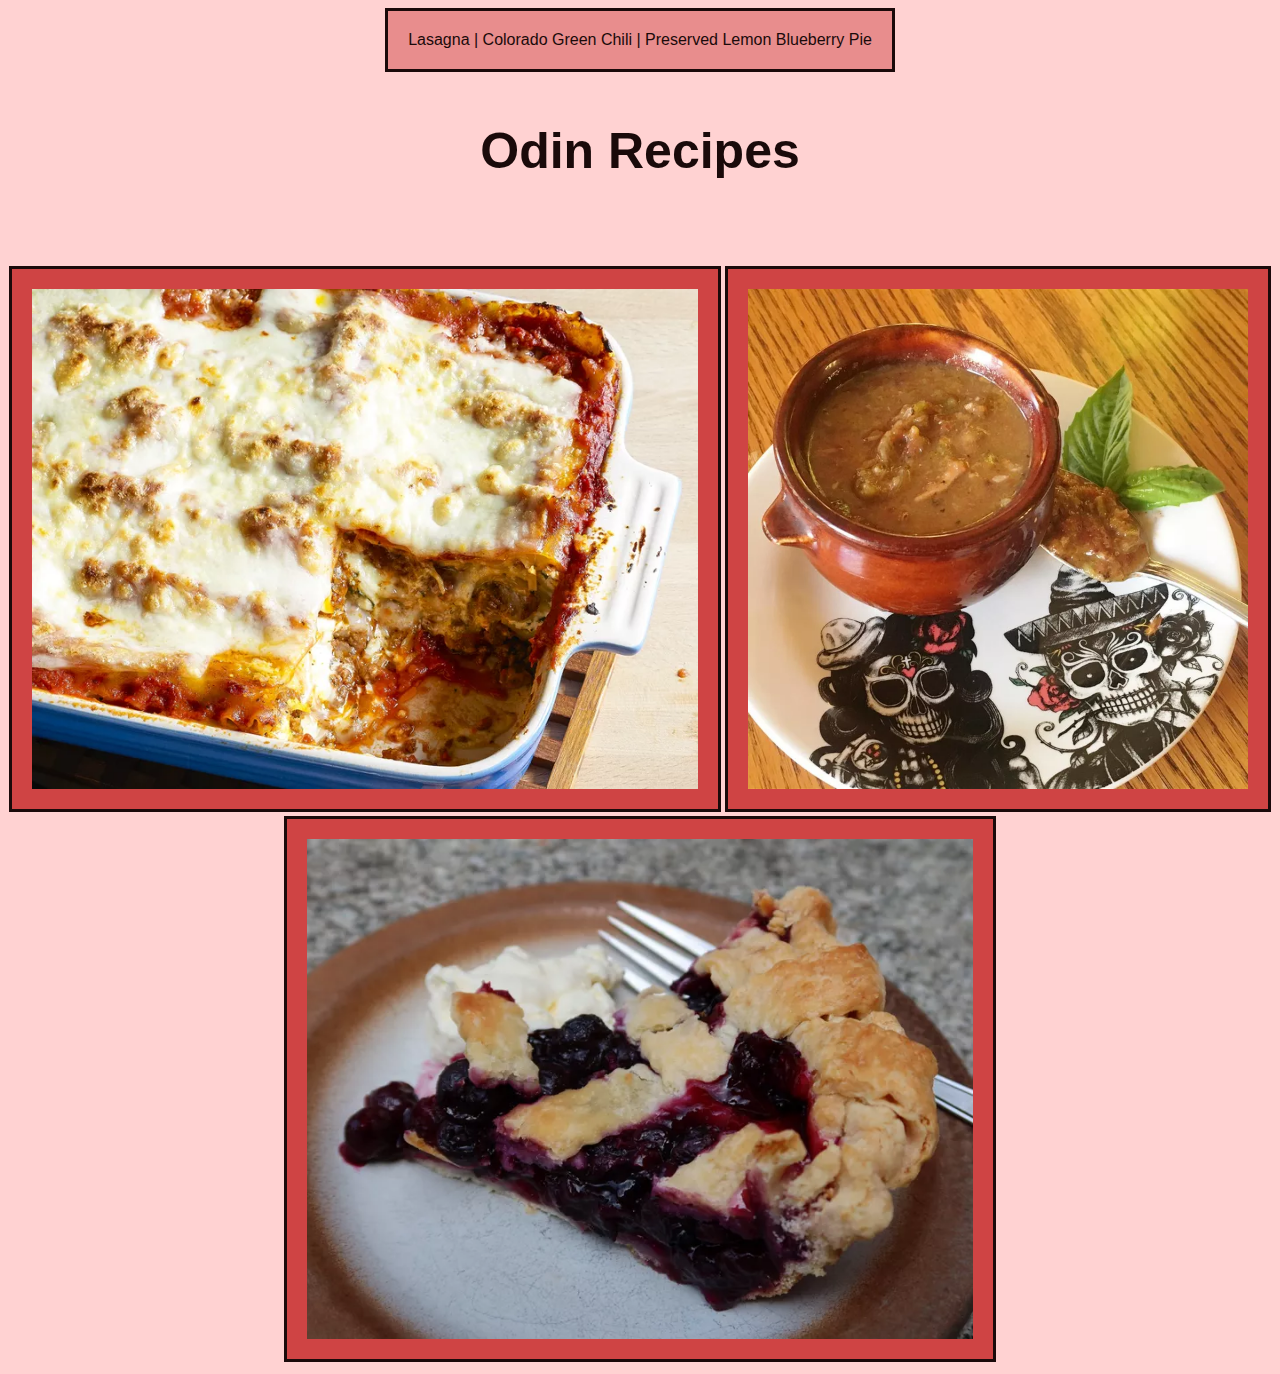
<file: index.html>
<!DOCTYPE html>
<html lang="en">
<head>
    <meta charset="UTF-8">
    <meta name="viewport" content="width=device-width, initial-scale=1.0">
    <title>Odin Recipes | Home</title>
    <link rel="stylesheet" href="styles.css">
</head>
<body>
    <div class="home">
        <nav class="index-nav">
            <a href="./recipes/lasagna.html">Lasagna</a> | 
            <a href="./recipes/colorado-green-chili.html"> Colorado Green Chili</a> | 
            <a href="./recipes/plb-pie.html">Preserved Lemon Blueberry Pie</a>
        </nav>
        <h1>Odin Recipes</h1>
        <br>
        <br>
        <a href="./recipes/lasagna.html"><img src="./images/lasagna.png" alt="Lasagna" class="index-img"></a>
        <a href="./recipes/colorado-green-chili.html"><img src="./images/chili.png" alt="Chili" class="index-img"></a>
        <a href="./recipes/plb-pie.html"><img src="./images/pie.png" alt="Pie" class="index-img"></a>
    </div>
</body>
</html>
</file>
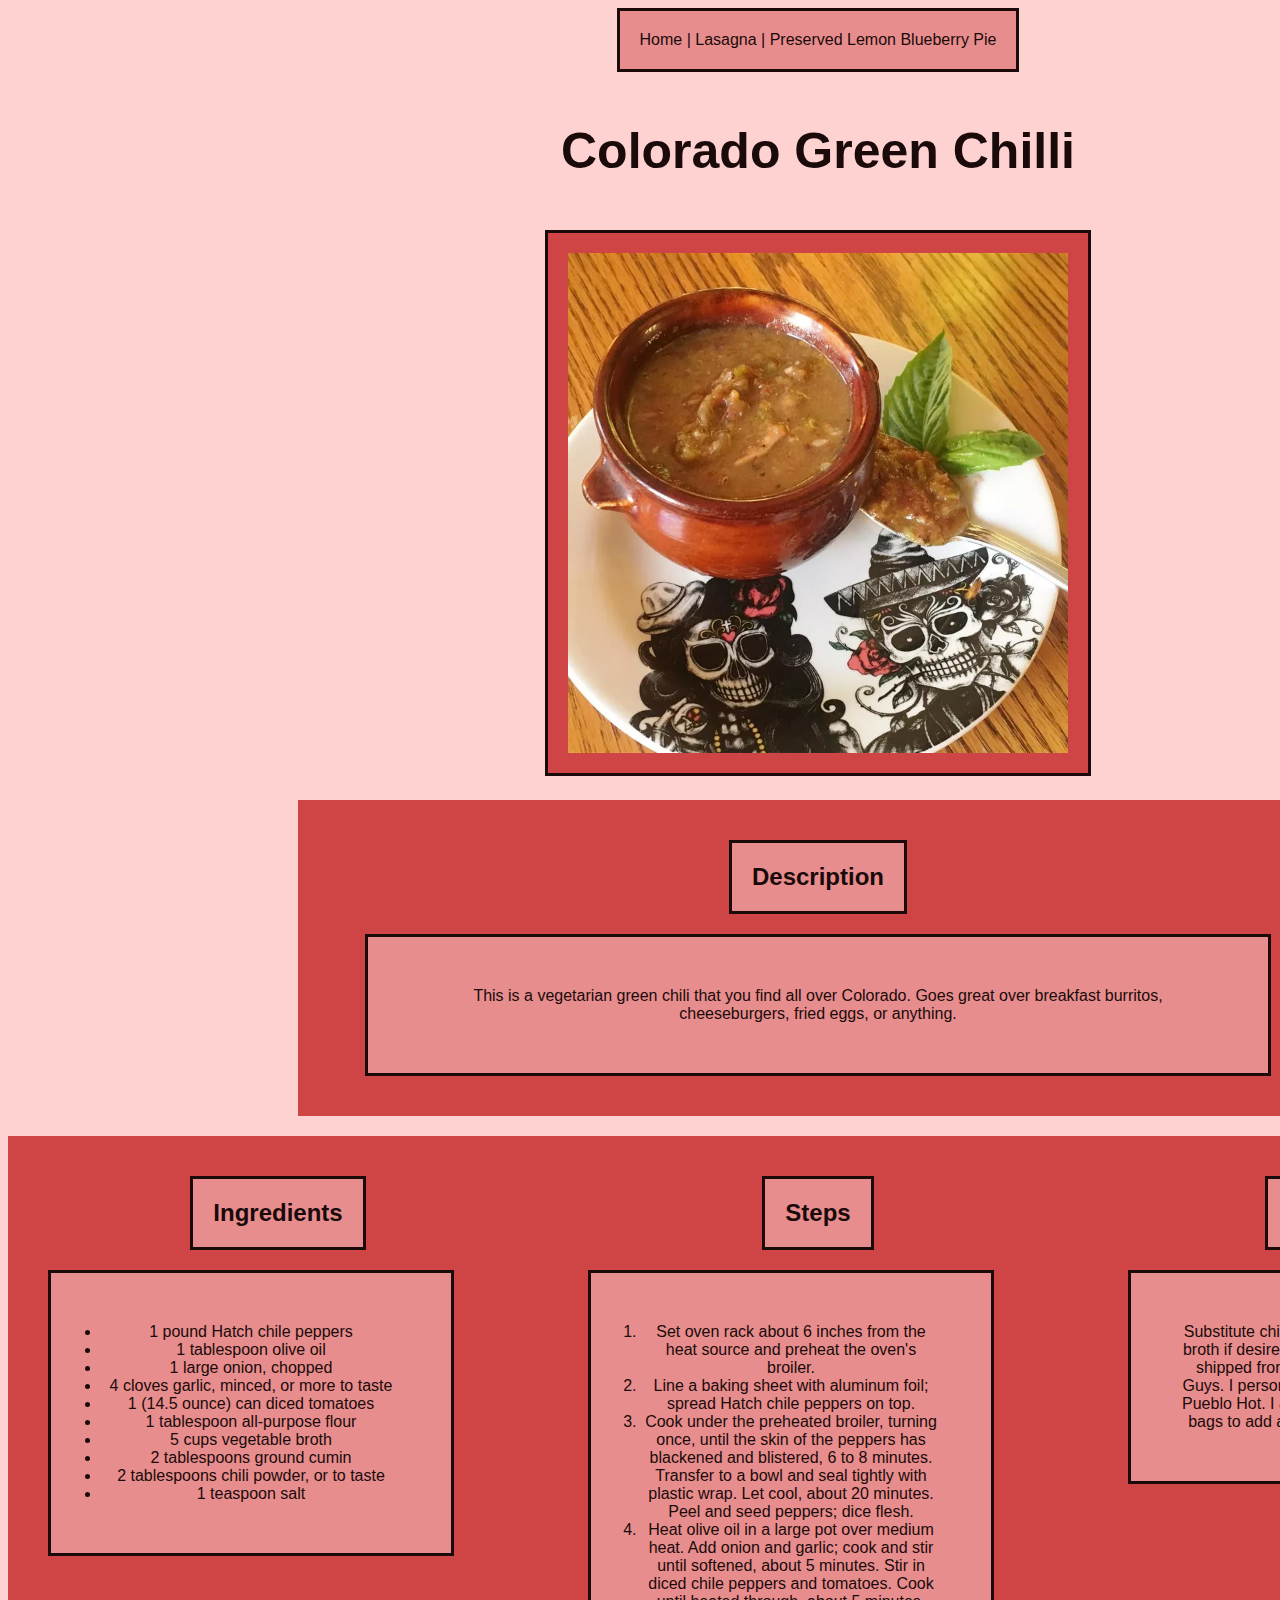
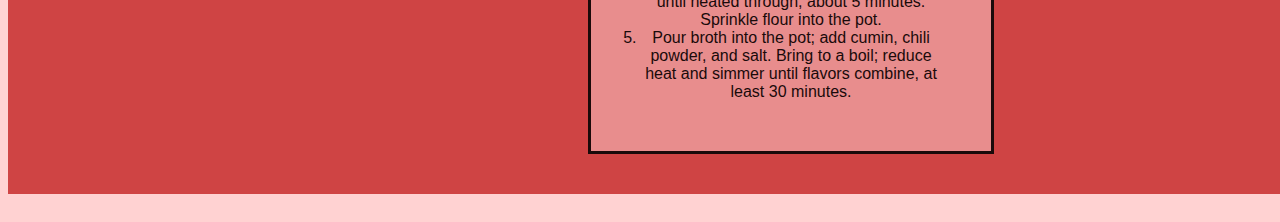
<file: recipes/colorado-green-chili.html>
<!DOCTYPE html>
<html lang="en">
<head>
    <meta charset="UTF-8">
    <meta name="viewport" content="width=device-width, initial-scale=1.0">
    <title>Odin Recipes | Colorado Green Chili</title>
    <link rel="stylesheet" href="../styles.css">
</head>
<body>
    <div class="chili">
        <nav>
            <a href="../index.html">Home</a> | 
            <a href="./lasagna.html">Lasagna</a> | 
            <a href="./plb-pie.html">Preserved Lemon Blueberry Pie</a>
        </nav>
        <h1>Colorado Green Chilli</h1>
        <img src="../images/chili.png" alt="An image of chili.">
        <div class="description">
            <h2>Description</h2>
            <p>This is a vegetarian green chili that you find all over Colorado. Goes great over breakfast burritos, cheeseburgers, fried eggs, or anything.</p>
        </div>
        <div class="container">
            <div class="box">
                <h2>Ingredients</h2>
                <div>
                    <ul>
                        <li>1 pound Hatch chile peppers</li>
                        <li>1 tablespoon olive oil</li>
                        <li>1 large onion, chopped</li>
                        <li>4 cloves garlic, minced, or more to taste</li>
                        <li>1 (14.5 ounce) can diced tomatoes</li>
                        <li>1 tablespoon all-purpose flour</li>
                        <li>5 cups vegetable broth</li>
                        <li>2 tablespoons ground cumin</li>
                        <li>2 tablespoons chili powder, or to taste</li>
                        <li>1 teaspoon salt</li>
                    </ul>
                </div>
            </div>
            <div class="box">
                <h2>Steps</h2>
                <div>
                    <ol>
                        <li>Set oven rack about 6 inches from the heat source and preheat the oven's broiler.</li>
                        <li>Line a baking sheet with aluminum foil; spread Hatch chile peppers on top.</li>
                        <li>Cook under the preheated broiler, turning once, until the skin of the peppers has blackened and blistered, 6 to 8 minutes. Transfer to a bowl and seal tightly with plastic wrap. Let cool, about 20 minutes. Peel and seed peppers; dice flesh.</li>
                        <li>Heat olive oil in a large pot over medium heat. Add onion and garlic; cook and stir until softened, about 5 minutes. Stir in diced chile peppers and tomatoes. Cook until heated through, about 5 minutes. Sprinkle flour into the pot.</li>
                        <li>Pour broth into the pot; add cumin, chili powder, and salt. Bring to a boil; reduce heat and simmer until flavors combine, at least 30 minutes.</li>
                    </ol>
                </div>
            </div>
            <div class="box">
                <h2>Cook's Note</h2>
                <div>
                    <p>Substitute chicken broth for the vegetable broth if desired. Use fresh or frozen chiles shipped from someplace like The Chili Guys. I personally use either Hot Hatch or Pueblo Hot. I also dump in the oil from the bags to add a little extra depth and heat.</p>
                </div>
            </div>
        </div>
    </div>
</body>
</html>
</file>
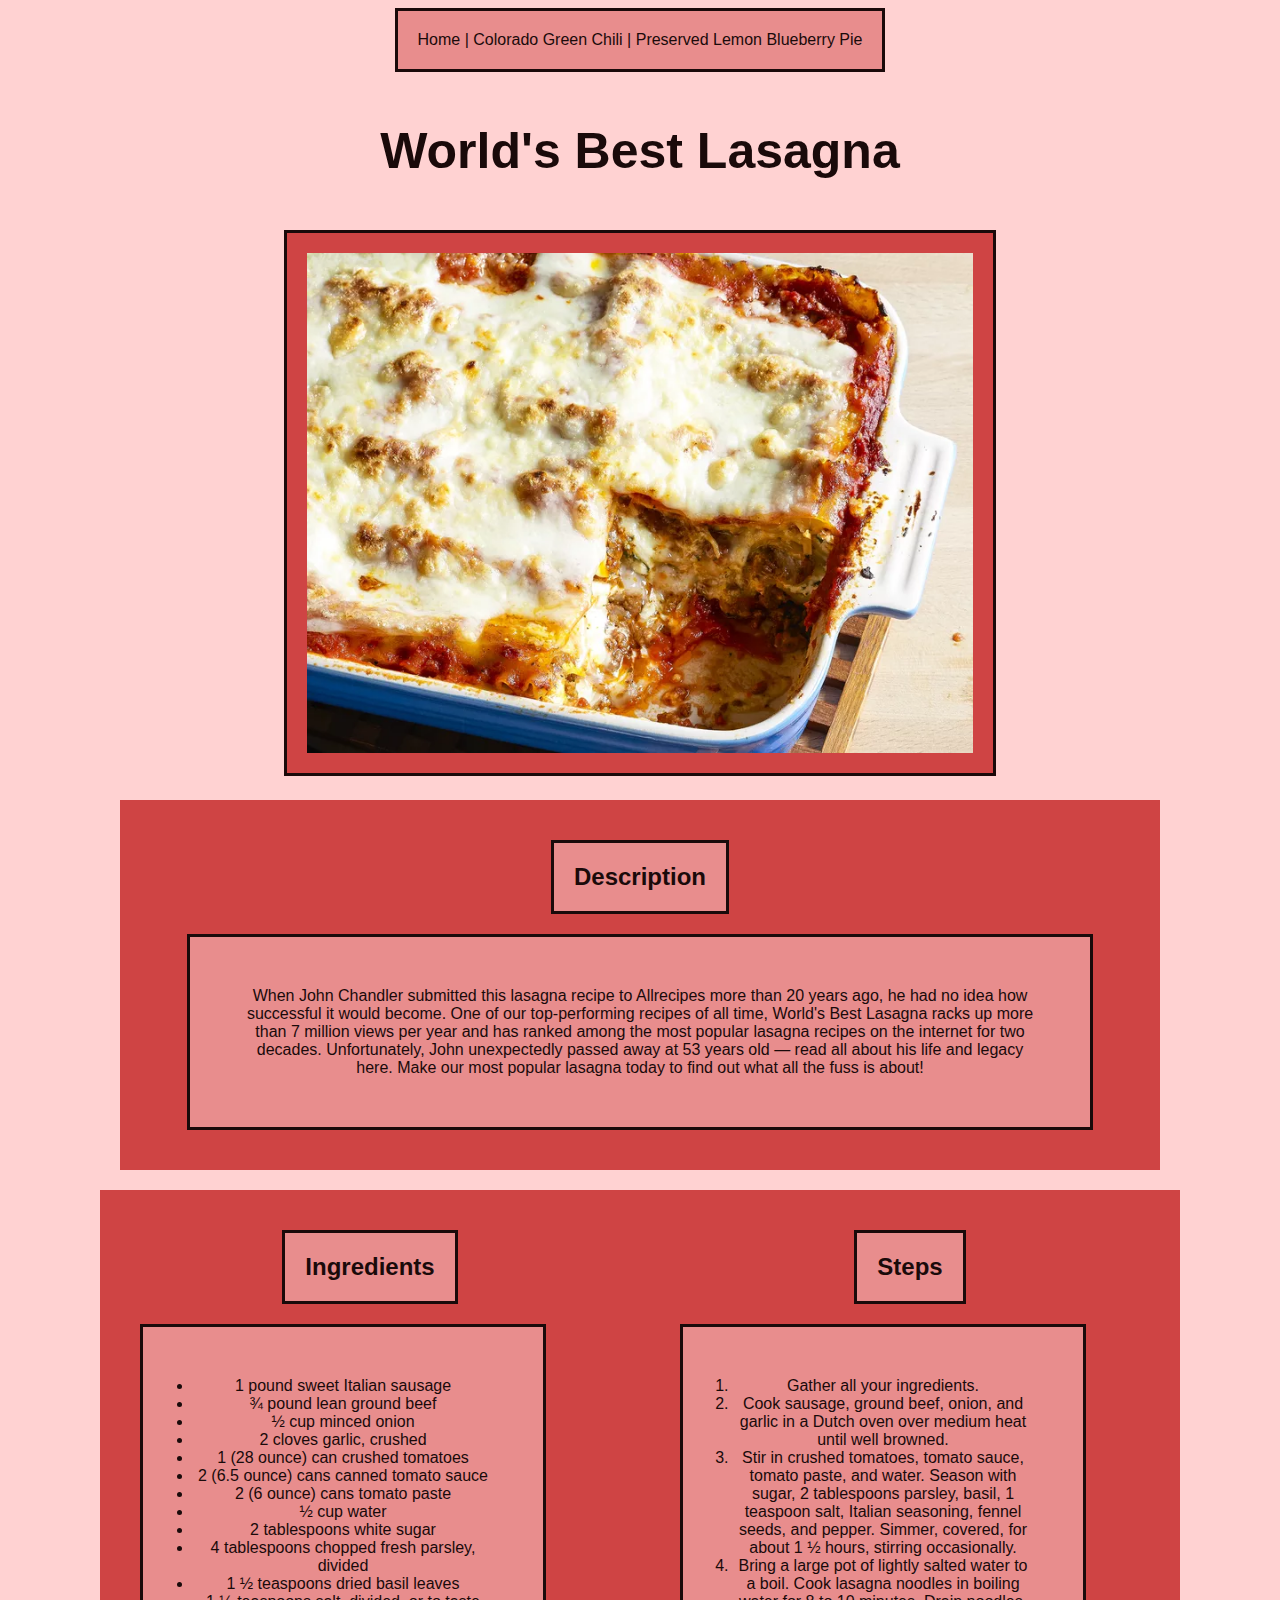
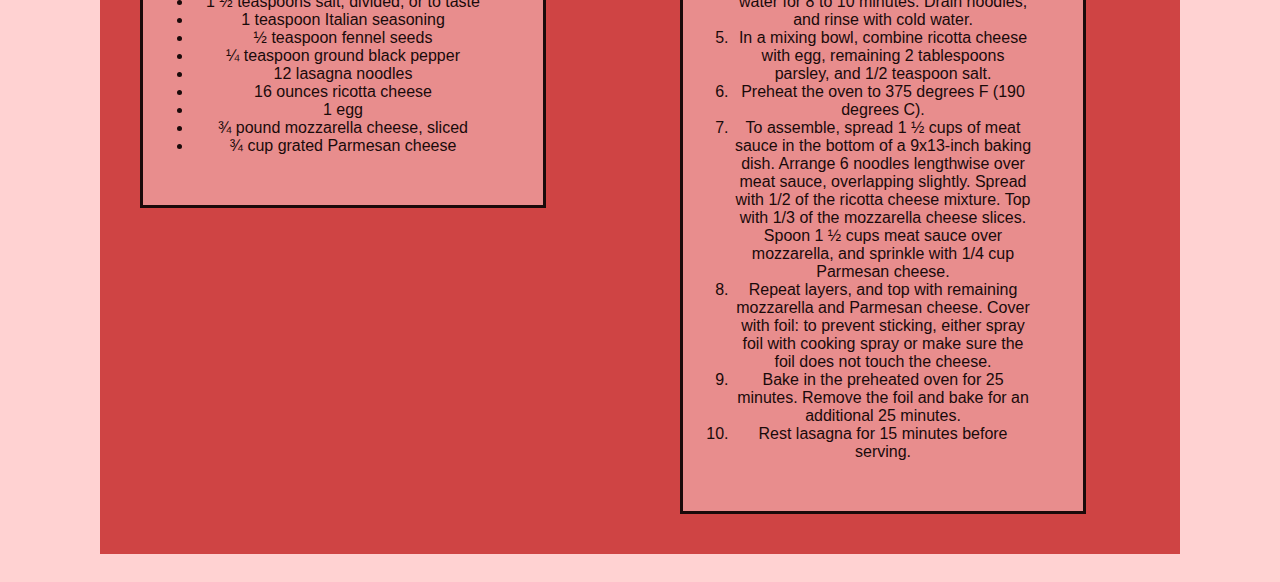
<file: recipes/lasagna.html>
<!DOCTYPE html>
<html lang="en">
<head>
    <meta charset="UTF-8">
    <meta name="viewport" content="width=device-width, initial-scale=1.0">
    <title>Odin Recipes | Lasagna</title>
    <link rel="stylesheet" href="../styles.css">
</head>
<body>
    <div class="lasagna">
        <nav>
            <a href="../index.html">Home</a> | 
            <a href="./colorado-green-chili.html">Colorado Green Chili</a> | 
            <a href="./plb-pie.html">Preserved Lemon Blueberry Pie</a>
        </nav>
        <h1>World's Best Lasagna</h1>
        <img src="../images/lasagna.png" alt="An image of lasagna.">
        <div class="description">
            <h2>Description</h2>
            <p>When John Chandler submitted this lasagna recipe to Allrecipes more than 20 years ago, he had no idea how successful it would become. One of our top-performing recipes of all time, World's Best Lasagna racks up more than 7 million views per year and has ranked among the most popular lasagna recipes on the internet for two decades. Unfortunately, John unexpectedly passed away at 53 years old — read all about his life and legacy here. Make our most popular lasagna today to find out what all the fuss is about!</p>
        </div>
        <div class="container">
            <div class="box">
                <h2>Ingredients</h2>
                <div>
                    <ul>
                        <li>1 pound sweet Italian sausage</li>
                        <li>¾ pound lean ground beef</li>
                        <li>½ cup minced onion</li>
                        <li>2 cloves garlic, crushed</li>
                        <li>1 (28 ounce) can crushed tomatoes</li>
                        <li>2 (6.5 ounce) cans canned tomato sauce</li>
                        <li>2 (6 ounce) cans tomato paste</li>
                        <li>½ cup water</li>
                        <li>2 tablespoons white sugar</li>
                        <li>4 tablespoons chopped fresh parsley, divided</li>
                        <li>1 ½ teaspoons dried basil leaves</li>
                        <li>1 ½ teaspoons salt, divided, or to taste</li>
                        <li>1 teaspoon Italian seasoning</li>
                        <li>½ teaspoon fennel seeds</li>
                        <li>¼ teaspoon ground black pepper</li>
                        <li>12 lasagna noodles</li>
                        <li>16 ounces ricotta cheese</li>
                        <li>1 egg</li>
                        <li>¾ pound mozzarella cheese, sliced</li>
                        <li>¾ cup grated Parmesan cheese</li>
                    </ul>
                </div>
            </div>
            <div class="box">
                <h2>Steps</h2>
                <div>
                    <ol>
                        <li>Gather all your ingredients.</li>
                        <li>Cook sausage, ground beef, onion, and garlic in a Dutch oven over medium heat until well browned.</li>
                        <li>Stir in crushed tomatoes, tomato sauce, tomato paste, and water. Season with sugar, 2 tablespoons parsley, basil, 1 teaspoon salt, Italian seasoning, fennel seeds, and pepper. Simmer, covered, for about 1 ½ hours, stirring occasionally.</li>
                        <li>Bring a large pot of lightly salted water to a boil. Cook lasagna noodles in boiling water for 8 to 10 minutes. Drain noodles, and rinse with cold water.</li>
                        <li>In a mixing bowl, combine ricotta cheese with egg, remaining 2 tablespoons parsley, and 1/2 teaspoon salt.</li>
                        <li>Preheat the oven to 375 degrees F (190 degrees C).</li>
                        <li>To assemble, spread 1 ½ cups of meat sauce in the bottom of a 9x13-inch baking dish. Arrange 6 noodles lengthwise over meat sauce, overlapping slightly. Spread with 1/2 of the ricotta cheese mixture. Top with 1/3 of the mozzarella cheese slices. Spoon 1 ½ cups meat sauce over mozzarella, and sprinkle with 1/4 cup Parmesan cheese.</li>
                        <li>Repeat layers, and top with remaining mozzarella and Parmesan cheese. Cover with foil: to prevent sticking, either spray foil with cooking spray or make sure the foil does not touch the cheese.</li>
                        <li>Bake in the preheated oven for 25 minutes. Remove the foil and bake for an additional 25 minutes.</li>
                        <li>Rest lasagna for 15 minutes before serving.</li>
                    </ol>
                </div>
            </div>
        </div>
    </div>
</body>
</html>
</file>
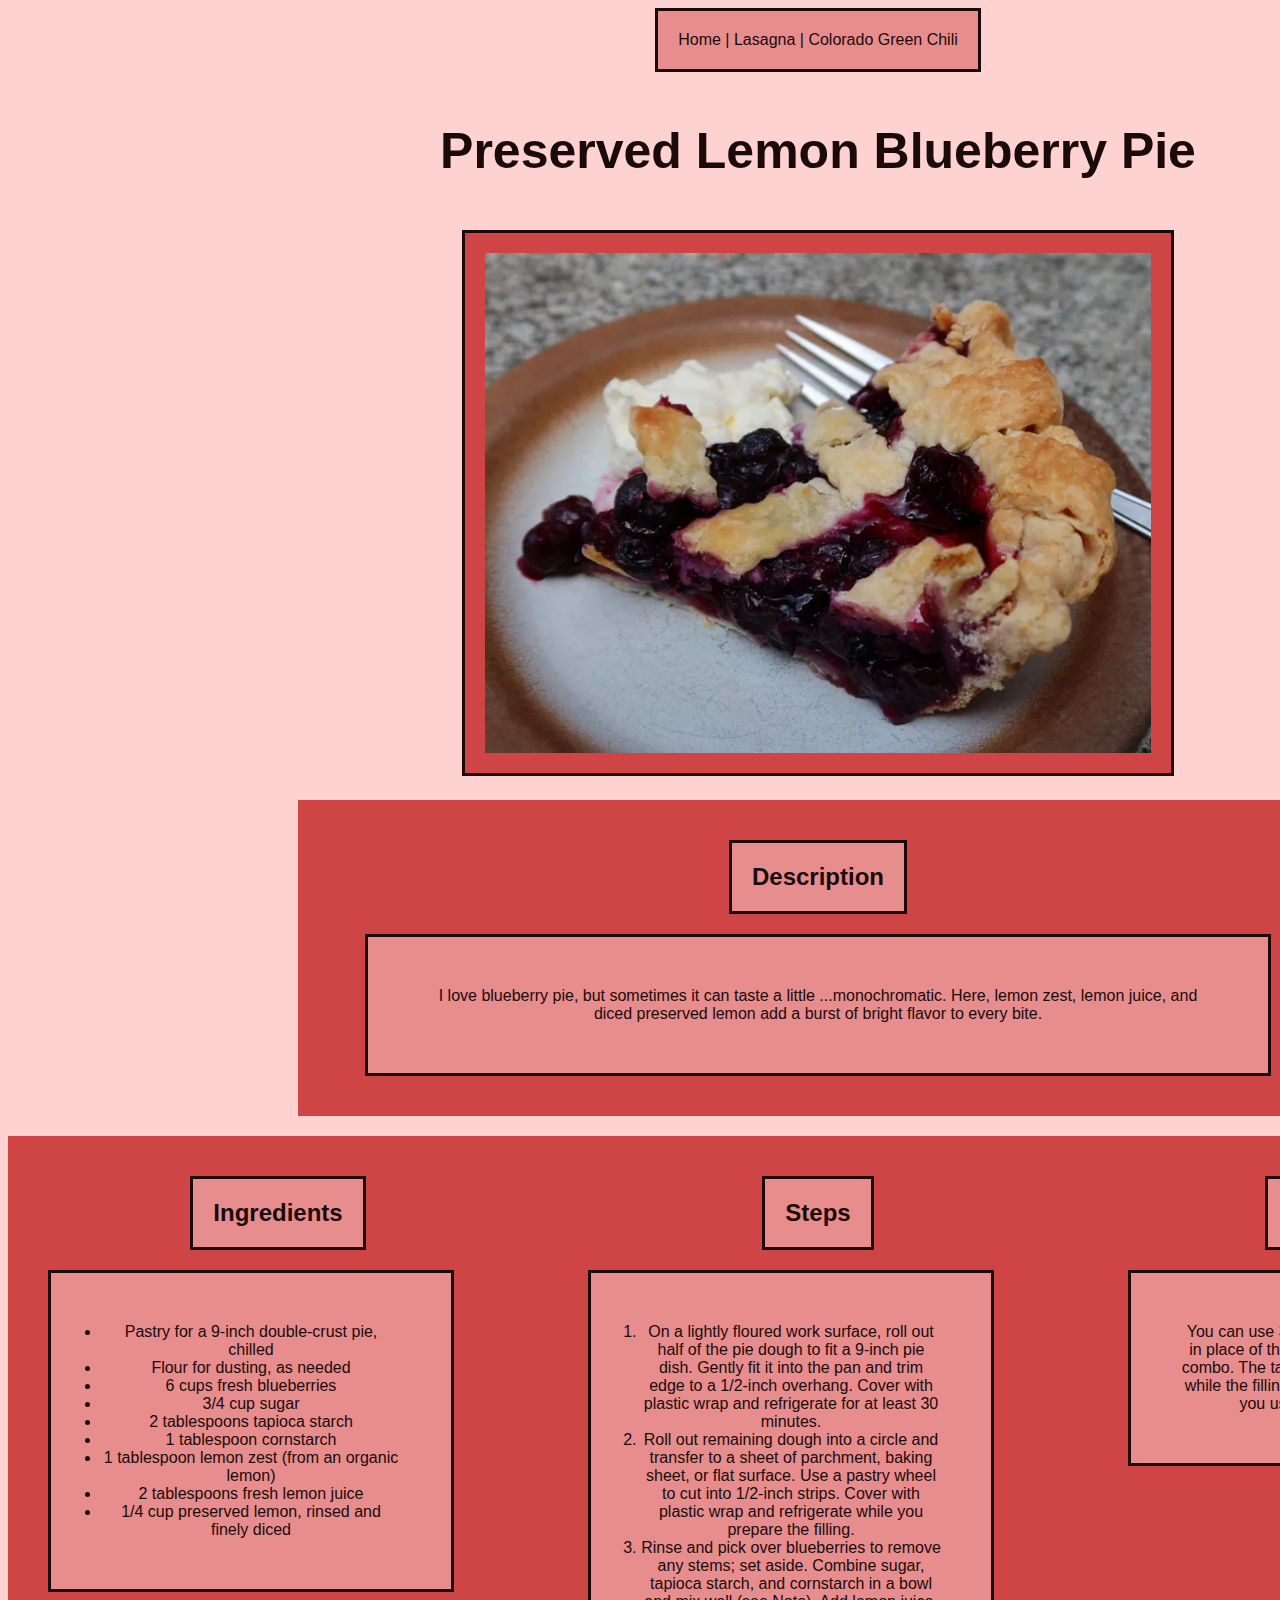
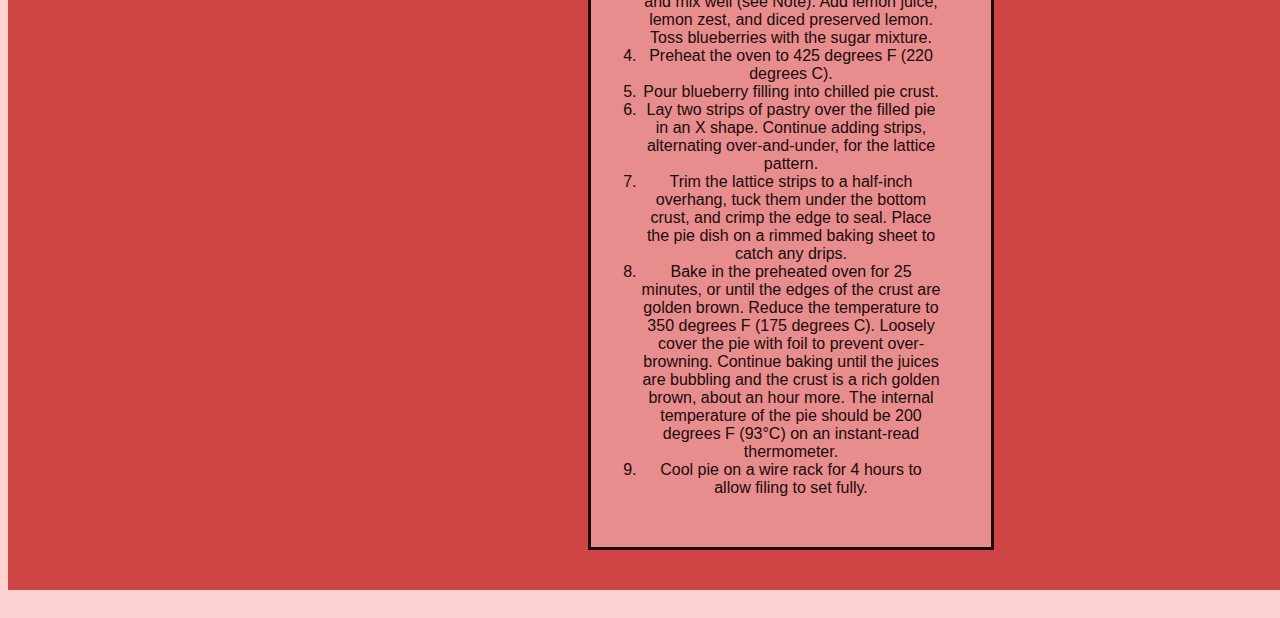
<file: recipes/plb-pie.html>
<!DOCTYPE html>
<html lang="en">
<head>
    <meta charset="UTF-8">
    <meta name="viewport" content="width=device-width, initial-scale=1.0">
    <title>Odin Recipes | Preserved Lemon Blueberry Pie</title>
    <link rel="stylesheet" href="../styles.css">
</head>
<body>
    <div class="pie">
        <nav>
            <a href="../index.html">Home</a> | 
            <a href="./lasagna.html">Lasagna</a> | 
            <a href="./colorado-green-chili.html">Colorado Green Chili</a>
        </nav>
        <h1>Preserved Lemon Blueberry Pie</h1>
        <img src="../images/pie.png" alt="An image of lemon blueberry pie.">
        <div class="description">
            <h2>Description</h2>
            <p>I love blueberry pie, but sometimes it can taste a little ...monochromatic. Here, lemon zest, lemon juice, and diced preserved lemon add a burst of bright flavor to every bite.</p>
        </div>
        <div class="container">
            <div class="box">
                <h2>Ingredients</h2>
                <div>
                    <ul>
                        <li>Pastry for a 9-inch double-crust pie, chilled</li>
                        <li>Flour for dusting, as needed</li>
                        <li>6 cups fresh blueberries</li>
                        <li>3/4 cup sugar</li>
                        <li>2 tablespoons tapioca starch</li>
                        <li>1 tablespoon cornstarch</li>
                        <li>1 tablespoon lemon zest (from an organic lemon)</li>
                        <li>2 tablespoons fresh lemon juice</li>
                        <li>1/4 cup preserved lemon, rinsed and finely diced</li>
                    </ul>
                </div>
            </div>
            <div class="box">
                <h2>Steps</h2>
                <div>
                    <ol>
                        <li>On a lightly floured work surface, roll out half of the pie dough to fit a 9-inch pie dish. Gently fit it into the pan and trim edge to a 1/2-inch overhang. Cover with plastic wrap and refrigerate for at least 30 minutes.</li>
                        <li>Roll out remaining dough into a circle and transfer to a sheet of parchment, baking sheet, or flat surface. Use a pastry wheel to cut into 1/2-inch strips. Cover with plastic wrap and refrigerate while you prepare the filling.</li>
                        <li>Rinse and pick over blueberries to remove any stems; set aside. Combine sugar, tapioca starch, and cornstarch in a bowl and mix well (see Note). Add lemon juice, lemon zest, and diced preserved lemon. Toss blueberries with the sugar mixture.</li>
                        <li>Preheat the oven to 425 degrees F (220 degrees C).</li>
                        <li>Pour blueberry filling into chilled pie crust.</li>
                        <li>Lay two strips of pastry over the filled pie in an X shape. Continue adding strips, alternating over-and-under, for the lattice pattern.</li>
                        <li>Trim the lattice strips to a half-inch overhang, tuck them under the bottom crust, and crimp the edge to seal. Place the pie dish on a rimmed baking sheet to catch any drips.</li>
                        <li>Bake in the preheated oven for 25 minutes, or until the edges of the crust are golden brown. Reduce the temperature to 350 degrees F (175 degrees C). Loosely cover the pie with foil to prevent over-browning. Continue baking until the juices are bubbling and the crust is a rich golden brown, about an hour more. The internal temperature of the pie should be 200 degrees F (93°C) on an instant-read thermometer.</li>
                        <li>Cool pie on a wire rack for 4 hours to allow filing to set fully.</li>
                    </ol>
                </div>
            </div>
            <div class="box">
                <h2>Cook's Note</h2>
                <div>
                    <p>You can use 3 tablespoons of cornstarch in place of the tapioca starch-cornstarch combo. The tapioca makes it a little softer, while the filling will be more strongly set if you use cornstarch alone.</p>
                </div>
            </div>
        </div>
    </div>
</body>
</html>
</file>
<file: styles.css>
:root{
    --text: #1a0a0a;
    --background: #ffd2d2;
    --primary: #cf4444;
    --secondary: #e88d8d;
    --accent: #e55353;
}

body{
    background-color: var(--background);
}

.home, .lasagna, .chili, .pie{
    width: fit-content;
    height: fit-content;
    margin: auto;
    text-align: center;
}

h1,h2,p,ul,ol,nav,a{
    color: var(--text);
    font-family: Verdana, 'Geneva', Tahoma, sans-serif;
    margin: auto;
    height: fit-content;
    width: fit-content;
}

h1{
    font-size: 50px;
    font-weight: bold;
    margin-top: 50px;
    margin-bottom: 50px;
}

nav{
    background-color: var(--secondary);
    width: fit-content;
    padding: 20px;
    border: 3px solid var(--text);
}

nav,a{
    text-decoration: none;
}

a:hover{
    text-decoration: underline;
}

img{
    border: 3px solid var(--text);
    height: 500px;
    width: auto;
    padding: 20px;
    background-color: var(--primary);
}

.container{
    width: fit-content;
    height: fit-content;
    margin: auto;
    display: flex;
}

.box{
    width: 500px;
    height: auto;
    padding: 20px;
    background-color: var(--primary);
    margin-left: auto;
    margin-right: auto;
}

ul, ol, .box p{
    background-color: var(--secondary);
    width: 300px;
    padding: 50px;
    border: 3px solid var(--text);
    margin: 20px;
}

div{
    margin-top: 20px;
    margin-bottom: 20px;
}

.description{
    background-color: var(--primary);
    padding: 20px;
    width: 1000px;
    margin: auto;
    margin-top: 20px;
}

.description p{
    background-color: var(--secondary);
    width: 800px;
    padding: 50px;
    border: 3px solid var(--text);
    margin-bottom: 20px;
}

.description h2, .box h2{
    background-color: var(--secondary);
    padding: 20px;
    border: 3px solid var(--text);
    margin-top: 20px;
    margin-bottom: 20px;
}
</file>
